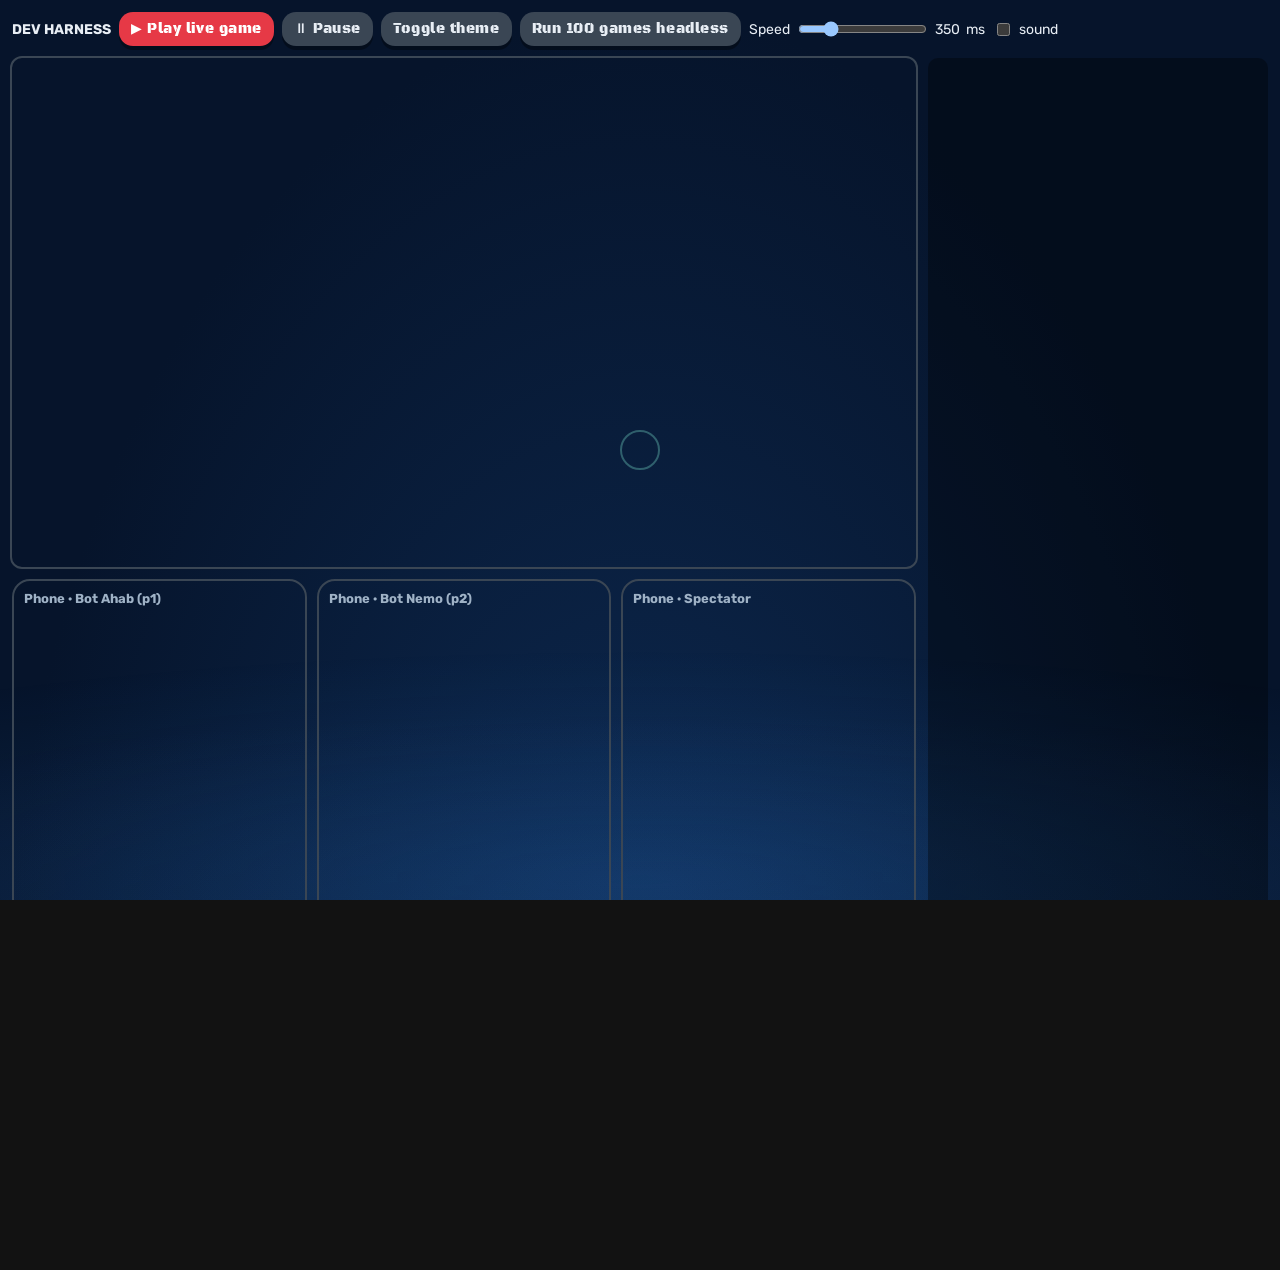
<file: dev/harness.html>
<!doctype html>
<html lang="en">
<head>
<meta charset="utf-8">
<meta name="viewport" content="width=device-width, initial-scale=1">
<title>Battleshits — Dev Harness</title>
<link href="https://fonts.googleapis.com/css2?family=Black+Ops+One&family=Luckiest+Guy&family=Rubik:wght@400;600;800&display=swap" rel="stylesheet">
<link rel="stylesheet" href="../common.css">
<style>
  body { overflow: auto; font-size: 14px; }
  .wrap { position: relative; z-index: 1; padding: 12px; display: grid; grid-template-columns: 1fr 340px; gap: 12px; }
  .bar { grid-column: 1 / -1; display: flex; gap: 8px; flex-wrap: wrap; align-items: center; }
  .bar .btn { font-size: 14px; padding: 8px 12px; }
  .tvbox { position: relative; width: 100%; aspect-ratio: 16/9; overflow: hidden; border-radius: 10px; outline: 2px solid var(--panel2); }
  .tvbox iframe { display: none; }
  #tvStage { position: absolute; left: 0; top: 0; width: 1920px; height: 1080px; transform-origin: 0 0; font-size: 32px; }
  .phones { display: grid; grid-template-columns: repeat(3, 1fr); gap: 10px; margin-top: 12px; }
  .phone { border: 2px solid var(--panel2); border-radius: 18px; padding: 10px; height: 640px; overflow: auto; font-size: 14px; }
  .phone h3 { margin: 0 0 6px; font-size: 13px; color: var(--dim); }
  #log { background: rgba(0,0,0,.35); border-radius: 10px; padding: 10px; height: 1200px; overflow: auto; font: 12px/1.4 ui-monospace, monospace; white-space: pre-wrap; }
  .pass { color: #3ddc84; } .fail { color: #ff6b6b; }
  label { display: flex; gap: 6px; align-items: center; }
</style>
<!-- reuse the TV + phone page styles -->
<link rel="stylesheet" href="../tv.css">
<link rel="stylesheet" href="../play.css">
<style>body{overflow:auto;font-size:14px} .phone .ver{display:none}</style>
</head>
<body class="tv">
<div class="wrap">
  <div class="bar">
    <b>DEV HARNESS</b>
    <button class="btn" id="run">▶ Play live game</button>
    <button class="btn ghost" id="pause">⏸ Pause</button>
    <button class="btn ghost" id="theme">Toggle theme</button>
    <button class="btn ghost" id="fast">Run 100 games headless</button>
    <label>Speed <input type="range" id="speed" min="30" max="1500" value="350"> <span id="spd"></span>ms</label>
    <label><input type="checkbox" id="snd"> sound</label>
    <span id="summary"></span>
  </div>
  <div>
    <div class="tvbox" id="tvbox"><div id="tvStage"><div id="game" class="screen" style="position:absolute;inset:0"></div></div></div>
    <div class="phones">
      <div class="phone" id="ph1"><h3>Phone · Bot Ahab (p1)</h3><div class="pg"></div></div>
      <div class="phone" id="ph2"><h3>Phone · Bot Nemo (p2)</h3><div class="pg"></div></div>
      <div class="phone" id="ph3"><h3>Phone · Spectator</h3><div class="pg"></div></div>
    </div>
  </div>
  <div id="log"></div>
</div>
<script type="module">
import { createHost, createPhone, initialState, normalizeState, randomFleet, other } from "../battleshits.js";
import { THEMES, getTheme, applyTheme } from "../themes.js";
import { play, unlockAudio } from "../sound.js";
import { simulate, botPick, mulberry32 } from "./sim.js";

const $ = (s) => document.querySelector(s);
const logEl = $("#log");
const log = (m, cls = "") => { logEl.insertAdjacentHTML("afterbegin", `<div class="${cls}">${new Date().toLocaleTimeString()} ${m}</div>`); };
let checks = 0, fails = 0;
const check = (cond, m) => { checks++; if (!cond) { fails++; log("✗ " + m, "fail"); } $("#summary").innerHTML = `<span class="${fails ? "fail" : "pass"}">${checks - fails}/${checks} checks passed</span>`; };

// ---------------------------------------------------------- fake platform
let skew = 0;
const now = () => Date.now() + skew;
let themeId = "classic";
let theme = getTheme(themeId);
applyTheme(theme);
const db = {
  state: { ...initialState(), phase: "lobby" },
  secret: {},
  private: {},
  players: {
    u1: { name: "Bot Ahab", role: "p1", online: true },
    u2: { name: "Bot Nemo", role: "p2", online: true },
    u3: { name: "Spectator", role: "spectator", online: true },
  },
};
const clone = (x) => JSON.parse(JSON.stringify(x, (k, v) => (v === null || (Array.isArray(v) && !v.length) ? undefined : v))); // Firebase-ish
const host = createHost();
const room = {
  get state() { return db.state; }, get secret() { return db.secret; }, get players() { return db.players; }, get theme() { return theme; },
  el: $("#game"),
  setState(s) { db.state = clone(s); checkState(); renderAll(); },
  setSecret(s) { db.secret = clone(s); },
  setPrivate(u, k, v) { db.private[u] = { ...(db.private[u] || {}), [k]: v == null ? undefined : clone(v) }; },
  seatOf: (u) => (["p1", "p2"].includes(db.players[u]?.role) ? db.players[u].role : null),
  uidForSeat: (s) => Object.keys(db.players).find((k) => db.players[k].role === s) || null,
  seatInfo() { const o = {}; for (const s of ["p1", "p2"]) { const u = this.uidForSeat(s); o[s] = u ? { uid: u, name: db.players[u].name } : null; } return o; },
  isOnline: (u) => db.players[u]?.online !== false,
  now,
  sound: (n, o) => { if ($("#snd").checked) play(theme.sounds[n], o); },
  setTheme(id) { themeId = id; theme = getTheme(id); applyTheme(theme); renderAll(); },
  endRoom() { log("endRoom() called"); },
};
host.init(room);

const phones = ["u1", "u2", "u3"].map((u, i) => {
  const p = createPhone();
  p.mount({ el: $(`#ph${i + 1} .pg`), send: (type, payload) => queueAction(u, { type, payload, ts: now() }), now, sound: () => {}, vibrate: () => {} });
  return { u, p };
});
function renderAll() {
  const s = normalizeState(db.state);
  if (s.phase !== "lobby") host.render(db.state);
  for (const { u, p } of phones) if (s.phase !== "lobby") p.render({ state: db.state, me: { ...db.players[u], uid: u }, priv: db.private[u] || {}, theme, players: db.players });
}
// actions travel through a tiny async queue like Firebase would
function queueAction(u, a) { setTimeout(() => host.onAction(u, clone(a)), 5); }

function checkState() {
  const s = normalizeState(db.state);
  if (s.phase !== "gameOver") check(!/"len"/.test(JSON.stringify(db.state)), "state never contains fleet positions before game over");
}

function fitTv() { const k = $("#tvbox").clientWidth / 1920; $("#tvStage").style.transform = `scale(${k})`; }
addEventListener("resize", fitTv); fitTv();

// ---------------------------------------------------------- live bots
const rng = mulberry32(7);
let running = false, timer = null;
$("#speed").oninput = () => { $("#spd").textContent = $("#speed").value; };
$("#spd").textContent = $("#speed").value;

function step() {
  if (!running) return;
  const s = normalizeState(db.state);
  host.tick(now());
  if (s.phase === "lobby") { host.start(); log("start()"); }
  else if (s.phase === "placement") {
    for (const [u, seat] of [["u1", "p1"], ["u2", "p2"]]) if (!s.ready[seat]) { queueAction(u, { type: "placeFleet", payload: { fleet: randomFleet(rng) }, ts: now() }); log(`${seat} placeFleet`); break; }
  } else if (s.phase === "battle") {
    const u = s.turn === "p1" ? "u1" : "u2";
    if (rng() < 0.07) { skew += 31000; log(`${s.turn} fell asleep → timer expiry`); host.tick(now()); }
    else {
      const [r, c] = botPick(s, s.turn, rng);
      const before = s;
      queueAction(u, { type: "fire", payload: { r, c }, ts: now() });
      setTimeout(() => {
        const a = normalizeState(db.state);
        const last = a.shotLog.at(-1);
        if (a.phase === "battle" && last) check(last.result === "miss" ? a.turn !== before.turn || a.round !== before.round : a.turn === last.by, `turn rule after ${last.result}`);
      }, 30);
    }
    if (rng() < 0.15) queueAction("u3", { type: "emote", payload: { e: theme.emotes[Math.floor(rng() * 5)] }, ts: now() });
  } else if (s.phase === "gameOver") {
    log(`GAME OVER — ${s.winner} wins (${s.tally.p1}-${s.tally.p2})`, "pass");
    check(s.reveal && s.reveal.p1 && s.reveal.p2, "fleets revealed at game over");
    check(s.sunk[other(s.winner)].length === 5, "loser has 5 sunk ships");
    if (!s.rematch.p1) queueAction("u1", { type: "rematch", ts: now() });
    else if (!s.rematch.p2) { queueAction("u2", { type: "rematch", ts: now() }); if (rng() < 0.5) room.setTheme(themeId === "classic" ? "shit" : "classic"); }
  }
  timer = setTimeout(step, +$("#speed").value);
}
$("#run").onclick = () => { unlockAudio(); if (!running) { running = true; step(); } };
$("#pause").onclick = () => { running = false; clearTimeout(timer); };
$("#theme").onclick = () => room.setTheme(themeId === "classic" ? "shit" : "classic");
$("#fast").onclick = () => {
  const t0 = performance.now();
  const r = simulate({ games: 100, seed: Date.now() % 100000 });
  log(`headless: ${r.stats.games} games, ${r.stats.shots} shots (${r.stats.autoShots} auto, ${r.stats.bonusShots} bonus) in ${Math.round(performance.now() - t0)}ms — ${r.ok ? "ALL INVARIANTS HELD" : "FAILURES: " + [...new Set(r.failures)].join("; ")}`, r.ok ? "pass" : "fail");
  check(r.ok, "headless simulation");
};
if (new URLSearchParams(location.search).has("auto")) { $("#speed").value = 40; running = true; step(); }
window.__harness = { db, get checks() { return checks; }, get fails() { return fails; } };
</script>
</body>
</html>
</file>
<file: common.css>
/* common.css — shared look for TV + phone. Colors/fonts come from the active
   theme via CSS variables set by applyTheme() in themes.js. */
:root {
  --bg: #06142b; --bg2: #0d2a52; --water: #0f3264; --water2: #0a2347; --grid: rgba(150,190,230,.22);
  --panel: #27313d; --panel2: #3a4654; --text: #e8eef5; --dim: #9fb2c6; --accent: #e63946; --accent2: #ffd166;
  --hit: #e63946; --miss: #cfe3f5; --ship: #8d99a6; --shipEdge: #c3ccd6; --sunk: #4a2226; --focus: #ffd166;
  --font-display: 'Black Ops One', Impact, sans-serif; --font-body: 'Rubik', system-ui, sans-serif;
  color-scheme: dark;
}
* { box-sizing: border-box; }
html, body { margin: 0; height: 100%; }
body { background: var(--bg); color: var(--text); font-family: var(--font-body); -webkit-font-smoothing: antialiased; overflow: hidden; }
[hidden] { display: none !important; }
button { font: inherit; color: inherit; }

/* -------------------------------------------------------------- backgrounds */
.bg-layer { position: fixed; inset: 0; z-index: 0; overflow: hidden; pointer-events: none; }
body[data-bg="ocean"] { background: radial-gradient(ellipse at 50% 115%, var(--bg2) 0%, var(--bg) 70%); }
body[data-bg="ocean"] .wave { position: absolute; left: -50%; width: 200%; height: 55%; bottom: -25%; border-radius: 45%;
  background: radial-gradient(ellipse at center, rgba(40,110,190,.18), transparent 65%); animation: drift 18s ease-in-out infinite alternate; }
body[data-bg="ocean"] .wave.w2 { bottom: -32%; animation-duration: 26s; animation-direction: alternate-reverse; opacity: .7; }
body[data-bg="ocean"] .sonar { position: absolute; left: 50%; top: 50%; width: 40px; height: 40px; margin: -20px; border-radius: 50%;
  border: 2px solid rgba(120,220,200,.35); animation: sonar 6s ease-out infinite; }
@keyframes drift { from { transform: translateX(-6%) } to { transform: translateX(6%) } }
@keyframes sonar { 0% { transform: scale(1); opacity: .9 } 70% { opacity: .1 } 100% { transform: scale(60); opacity: 0 } }

body[data-bg="sewer"] { background: radial-gradient(ellipse at 50% 25%, var(--bg2) 0%, var(--bg) 75%); }
body[data-bg="sewer"] .bubble { position: absolute; bottom: -40px; border-radius: 50%;
  background: radial-gradient(circle at 32% 30%, rgba(255,245,215,.55), rgba(170,120,60,.18) 55%, transparent 70%);
  border: 1px solid rgba(255,230,180,.25); animation: rise linear infinite; }
@keyframes rise { 0% { transform: translate(0,0) } 50% { transform: translate(14px,-55vh) } 100% { transform: translate(-6px,-115vh) } }

/* ---------------------------------------------------------------- controls */
.btn { font-family: var(--font-display); letter-spacing: .04em; border: 0; border-radius: 14px; padding: .55em 1.1em; cursor: pointer;
  background: var(--accent); color: #fff; box-shadow: 0 4px 0 rgba(0,0,0,.35); transition: transform .08s, filter .15s; }
body[data-theme="shit"] .btn { color: #2a1a06; }
body[data-theme="shit"] .btn.ghost { color: var(--text); }
.btn:active { transform: translateY(2px); box-shadow: 0 2px 0 rgba(0,0,0,.35); }
.btn:disabled { filter: grayscale(.8) brightness(.7); cursor: default; }
.btn.ghost { background: var(--panel2); color: var(--text); }
:focus { outline: none; }
:focus-visible, .tv :focus { outline: 6px solid var(--focus); outline-offset: 5px; }
.panel { background: color-mix(in srgb, var(--panel) 88%, transparent); border-radius: 18px; }
body[data-border="tp"] .panel { border: 12px solid #fbf8ef; border-image: repeating-linear-gradient(90deg, #fbf8ef 0 34px, #d9d2bd 34px 37px) 12; border-radius: 4px; }

/* ------------------------------------------------------------------ boards */
.board-wrap { position: relative; }
.grid { position: relative; display: grid; grid-template-columns: repeat(10, 1fr); aspect-ratio: 1; border-radius: 8px; overflow: hidden;
  background: linear-gradient(160deg, var(--water), var(--water2)); box-shadow: inset 0 0 0 2px var(--grid); container-type: inline-size; }
.cell { position: relative; aspect-ratio: 1; display: flex; align-items: center; justify-content: center; border: 0; padding: 0; margin: 0;
  background: transparent; box-shadow: inset -1px -1px 0 var(--grid); line-height: 1; z-index: 2; }
.grid.tap .cell { cursor: pointer; }
.grid.tap .cell.open:active, .grid.tap .cell.open:hover { background: color-mix(in srgb, var(--accent2) 30%, transparent); }
.cell.aim { background: color-mix(in srgb, var(--accent2) 55%, transparent) !important; animation: pulse .6s infinite alternate; }
.cell .mark { font-size: 7.4cqw; pointer-events: none; }
.cell.miss .mark { color: var(--miss); opacity: .85; }
.cell.hit { background: color-mix(in srgb, var(--hit) 30%, transparent); }
.cell.sunk { background: color-mix(in srgb, var(--sunk) 75%, transparent); }
.cell.fresh .mark { animation: pop .7s cubic-bezier(.2,1.6,.4,1); }
.cell.fresh.miss::before { content: ""; position: absolute; inset: 15%; border-radius: 50%; border: 3px solid var(--miss); animation: ripple .9s ease-out forwards; }
.cell.fresh.hit::before { content: ""; position: absolute; inset: -40%; border-radius: 50%; background: radial-gradient(circle, rgba(255,220,120,.9), rgba(255,90,40,.5) 40%, transparent 70%); animation: boom .8s ease-out forwards; }
@keyframes pop { 0% { transform: scale(0) } 100% { transform: scale(1) } }
@keyframes ripple { from { transform: scale(.3); opacity: 1 } to { transform: scale(2.4); opacity: 0 } }
@keyframes boom { from { transform: scale(.2); opacity: 1 } to { transform: scale(1.6); opacity: 0 } }
@keyframes pulse { from { filter: brightness(1) } to { filter: brightness(1.5) } }

.shipbar { position: absolute; z-index: 1; padding: 0; border-radius: 30%/50%;
  background: linear-gradient(180deg, var(--shipEdge), var(--ship) 45%, color-mix(in srgb, var(--ship) 70%, #000));
  box-shadow: inset 0 0 0 2px rgba(0,0,0,.35); margin: 0; }
.shipbar.dir-v { border-radius: 50%/30%; background: linear-gradient(90deg, var(--shipEdge), var(--ship) 45%, color-mix(in srgb, var(--ship) 70%, #000)); }
.grid > .shipbar { transform: scale(.86); }
.shipbar.sunk { filter: grayscale(.6) brightness(.6); }
body[data-theme="shit"] .shipbar { border-radius: 999px;
  background: repeating-linear-gradient(90deg, rgba(0,0,0,.18) 0 3px, transparent 3px 22%), radial-gradient(ellipse at 40% 30%, var(--shipEdge), var(--ship) 60%, #3d2209); }
body[data-theme="shit"] .shipbar.dir-v { background: repeating-linear-gradient(180deg, rgba(0,0,0,.18) 0 3px, transparent 3px 22%), radial-gradient(ellipse at 30% 40%, var(--shipEdge), var(--ship) 60%, #3d2209); }
.shipbar.ghost { opacity: .85; transform: none; }
.shipbar.ghost.ok { box-shadow: 0 0 0 3px #3ddc84, 0 8px 18px rgba(0,0,0,.5); }
.shipbar.ghost.bad { box-shadow: 0 0 0 3px #ff4d4d, 0 8px 18px rgba(0,0,0,.5); filter: saturate(.4); }
.shipbar.wiggle { animation: wiggle .35s; }
@keyframes wiggle { 25% { translate: -4px 0 } 75% { translate: 4px 0 } }

/* toilet bowl frame */
body[data-frame="bowl"] .board-wrap { padding: 7%; border-radius: 50% 50% 46% 46% / 44% 44% 56% 56%;
  background: radial-gradient(ellipse at 50% 45%, #fffdf6 52%, #e4dfd0 66%, #b9b29f 100%);
  box-shadow: 0 14px 30px rgba(0,0,0,.55), inset 0 -8px 22px rgba(0,0,0,.22), 0 0 0 3px var(--accent); }
body[data-frame="bowl"] .grid { border-radius: 12%; box-shadow: inset 0 0 30px rgba(0,0,0,.45), inset 0 0 0 2px var(--grid); }

.tracker { list-style: none; margin: 0; padding: 0; display: flex; flex-wrap: wrap; gap: .3em .9em; }
.tracker li { white-space: nowrap; }
.tracker li .pips { color: var(--accent2); letter-spacing: -.1em; font-size: .8em; }
.tracker li.gone { text-decoration: line-through; text-decoration-thickness: 3px; text-decoration-color: var(--accent); opacity: .5; }

.tally { display: flex; align-items: center; justify-content: center; gap: .6em; font-family: var(--font-display); }
.tally b { font-size: 1.4em; color: var(--accent2); }
.tally i { opacity: .5; font-style: normal; }

.emote-bar { display: flex; justify-content: center; gap: 8px; }
.emote { font-size: 30px; width: 56px; height: 56px; border-radius: 50%; border: 0; background: var(--panel2); cursor: pointer; }
.emote:disabled { opacity: .4; }

.ver { position: fixed; right: 10px; bottom: 6px; font-size: 11px; opacity: .45; z-index: 5; pointer-events: none; }
</file>
<file: tv.css>
/* tv.css — TV host/display styles */
/* The TV is laid out on a fixed 1920x1080 stage, scaled to fit any screen. */
html:has(body.tv) { overflow: hidden; }
#stage { position: absolute; left: 50%; top: 50%; width: 1920px; height: 1080px; transform: translate(-50%, -50%) scale(var(--k, 1)); z-index: 1; font-size: 32px; }
.screen { position: absolute; inset: 0; padding: 54px 96px; } /* 5% TV-safe margins */
.center { display: flex; flex-direction: column; align-items: center; justify-content: center; text-align: center; }
.ver { position: absolute; font-size: 20px; right: 96px; bottom: 18px; }

.bs-title { font-family: var(--font-display); font-size: 120px; line-height: 1; color: var(--text); text-shadow: 0 6px 0 rgba(0,0,0,.35); margin: 0; }
.bs-title.sm { font-size: 56px; }
body[data-theme="shit"] .bs-title { color: var(--accent2); }

/* lobby */
#lobby { display: grid; grid-template-columns: 820px 1fr; gap: 64px; }
.lob-left { display: flex; flex-direction: column; align-items: flex-start; gap: 18px; }
.lob-left .tag { font-size: 30px; color: var(--dim); margin-top: -6px; }
.lob-left .bs-title { font-size: 100px; }
.join-box { display: flex; gap: 40px; align-items: center; margin-top: 10px; padding: 26px; }
.qr { width: 300px; height: 300px; border-radius: 16px; overflow: hidden; background: #fff; padding: 10px; flex: none; }
.qr svg { width: 100%; height: 100%; display: block; }
.codebox .lbl { font-size: 28px; color: var(--dim); text-transform: uppercase; letter-spacing: .12em; }
.code { font-family: var(--font-display); font-size: 124px; letter-spacing: .04em; line-height: 1; color: var(--accent2); }
.url { font-size: 24px; color: var(--dim); word-break: break-all; max-width: 380px; }
.lob-right { display: flex; flex-direction: column; gap: 26px; min-width: 0; }
.players { padding: 26px 30px; flex: 1; min-height: 0; overflow: hidden; }
.games { padding: 20px 26px; align-self: stretch; }
.game-row { display: grid; grid-template-columns: 1fr 1fr; gap: 14px; }
.game-btn { display: grid; grid-template-columns: auto 1fr; grid-template-rows: auto auto; column-gap: 14px; text-align: left; align-items: center;
  background: var(--panel2); color: var(--text) !important; padding: 12px 16px; font-size: 30px; }
.game-btn .gi { grid-row: 1 / 3; font-size: 46px; }
.game-btn .gb { font-family: var(--font-body); font-size: 19px; letter-spacing: 0; opacity: .8; }
.game-btn.on { background: var(--accent); }
body[data-theme="shit"] .game-btn.on { color: #2a1a06 !important; }
.plist li { font-size: 30px; padding: 6px 14px; }
.players h2, .themes h2, .games h2 { margin: 0 0 14px; font-family: var(--font-display); font-weight: 400; font-size: 40px; }
.plist { list-style: none; margin: 0; padding: 0; display: flex; flex-direction: column; gap: 12px; }
.plist li { display: flex; align-items: center; gap: 18px; font-size: 34px; background: rgba(0,0,0,.18); padding: 10px 14px; border-radius: 12px; }
.plist .dot { width: 18px; height: 18px; border-radius: 50%; background: #3ddc84; flex: none; }
.plist .dot.off { background: #777; }
.plist .nm { flex: 1; overflow: hidden; text-overflow: ellipsis; white-space: nowrap; }
.role { font-size: 24px; padding: 4px 14px; border-radius: 999px; background: var(--panel2); text-transform: uppercase; letter-spacing: .08em; }
.role.seat { background: var(--accent); color: #fff; }
body[data-theme="shit"] .role.seat { color: #2a1a06; }
.plist .btn { font-size: 22px; padding: 10px 18px; }
.empty { color: var(--dim); font-size: 30px; }
.themes { padding: 22px 30px; }
.theme-row { display: flex; gap: 20px; }
.theme-btn { font-size: 34px; flex: 1; background: var(--panel2); color: var(--text) !important; }
.theme-btn.on { background: var(--accent); }
body[data-theme="shit"] .theme-btn.on { color: #2a1a06 !important; }
.start-row { display: flex; gap: 22px; align-items: center; }
#startBtn { font-size: 54px; padding: 18px 60px; }
.start-row .hint { color: var(--dim); font-size: 26px; flex: 1; }
#endBtn { font-size: 24px; }

/* game screens */
#game { padding: 0; }
.bs-screen { position: absolute; inset: 0; padding: 40px 96px 54px; }
.bs-screen.shake { animation: shake .45s; }
@keyframes shake { 20% { translate: -14px 6px } 40% { translate: 12px -8px } 60% { translate: -8px 4px } 80% { translate: 6px -2px } }
.bs-place { height: 100%; display: flex; flex-direction: column; align-items: center; justify-content: center; gap: 30px; text-align: center; }
.bs-sub { font-size: 50px; margin: 0; font-weight: 600; }
.ready-row { display: flex; align-items: center; gap: 60px; }
.ready-card { width: 560px; padding: 40px; text-align: center; }
.ready-card .who { font-family: var(--font-display); font-size: 64px; overflow: hidden; text-overflow: ellipsis; white-space: nowrap; }
.ready-card .st { font-size: 40px; margin-top: 12px; color: var(--dim); }
.ready-card.is-ready .st { color: #3ddc84; }
.vs { font-family: var(--font-display); font-size: 80px; color: var(--accent); }
.dots::after { content: "…"; animation: dots 1.4s steps(4) infinite; display: inline-block; width: 1.2em; text-align: left; overflow: hidden; vertical-align: bottom; }
@keyframes dots { from { width: 0 } to { width: 1.2em } }
.hint { color: var(--dim); }
.bs-place .tally { font-size: 44px; }

.bs-battle { height: 100%; display: flex; flex-direction: column; }
.bs-top { display: flex; align-items: center; gap: 30px; height: 120px; }
.bs-banner { flex: 1; text-align: center; font-family: var(--font-display); font-size: 64px; color: var(--accent2); white-space: nowrap; overflow: hidden; text-overflow: ellipsis; }
.bs-ring { position: relative; width: 112px; height: 112px; flex: none; }
.bs-ring svg { width: 100%; height: 100%; transform: rotate(-90deg); }
.bs-ring circle { fill: none; stroke-width: 9; }
.bs-ring .trk { stroke: rgba(255,255,255,.15); }
.bs-ring .arc { stroke: var(--accent2); stroke-dasharray: 283; stroke-linecap: round; transition: stroke-dashoffset .25s linear; }
.bs-ring.low .arc { stroke: var(--accent); }
.bs-ring.low .num { color: var(--accent); animation: pulse .5s infinite alternate; }
.bs-ring .num { position: absolute; inset: 0; display: flex; align-items: center; justify-content: center; font-family: var(--font-display); font-size: 46px; }
.bs-boards { flex: 1; display: flex; justify-content: center; gap: 110px; align-items: flex-start; min-height: 0; }
.bs-side { width: 700px; display: flex; flex-direction: column; align-items: center; gap: 12px; transition: transform .3s, opacity .3s; opacity: .8; }
.bs-side.targeted { opacity: 1; transform: scale(1.02); }
.bs-side.targeted .grid { box-shadow: inset 0 0 0 2px var(--grid), 0 0 0 5px var(--accent2), 0 0 40px color-mix(in srgb, var(--accent2) 50%, transparent); }
.bs-side h2 { margin: 0; font-family: var(--font-display); font-weight: 400; font-size: 42px; white-space: nowrap; overflow: hidden; text-overflow: ellipsis; max-width: 100%; }
.bs-battle .board-wrap { width: 640px; }
body[data-frame="bowl"] .bs-battle .board-wrap { width: 680px; }
body[data-frame="bowl"] .bs-battle .board-wrap .grid { }
.bs-side .tracker { font-size: 26px; justify-content: center; }
.bs-battle > .tally { font-size: 34px; margin-top: 6px; }

.bs-over { height: 100%; display: flex; flex-direction: column; align-items: center; gap: 8px; }
.bs-win { font-family: var(--font-display); font-size: 110px; margin: 0; line-height: 1; color: var(--accent2); animation: pop .8s cubic-bezier(.2,1.6,.4,1); }
.bs-winner { margin: 0; font-size: 46px; }
.bs-over .bs-boards { gap: 140px; margin-top: 10px; flex: 0 0 auto; }
.bs-over .bs-side { width: 470px; opacity: 1; }
.bs-over .bs-side h2 { font-size: 34px; }
.bs-over .board-wrap { width: 420px; }
.bs-over .bs-side.loser { opacity: .75; }
.bs-over .tally { font-size: 40px; }
.rm-row { display: flex; gap: 60px; font-size: 28px; color: var(--dim); }
.rm.yes { color: #3ddc84; }
.over-ctl { display: flex; gap: 20px; align-items: center; margin-top: 10px; }
.over-ctl .lbl { font-size: 26px; color: var(--dim); }
.over-ctl .btn { font-size: 30px; flex: none; }

.bs-flash { position: absolute; left: 50%; top: 46%; transform: translate(-50%, -50%) scale(.6); font-family: var(--font-display); font-size: 150px;
  color: #fff; text-shadow: 0 8px 0 rgba(0,0,0,.45), 0 0 50px rgba(0,0,0,.6); opacity: 0; pointer-events: none; white-space: nowrap; z-index: 20; transition: opacity .2s, transform .35s cubic-bezier(.2,1.6,.4,1); }
.bs-flash.show { opacity: 1; transform: translate(-50%, -50%) scale(1); }
.bs-flash.hit, .bs-flash.sunk { color: var(--accent2); }
.bs-flash.sunk { font-size: 120px; }
.emote-layer { position: absolute; inset: 0; pointer-events: none; z-index: 15; overflow: hidden; }
.float-emote { position: absolute; bottom: -140px; display: flex; flex-direction: column; align-items: center; animation: floatUp 4.2s ease-out forwards; }
.float-emote .e { font-size: 110px; filter: drop-shadow(0 6px 10px rgba(0,0,0,.5)); }
.float-emote .n { font-size: 26px; background: rgba(0,0,0,.45); padding: 2px 12px; border-radius: 999px; }
@keyframes floatUp { 0% { transform: translateY(0) scale(.6); opacity: 0 } 10% { opacity: 1; transform: translateY(-160px) scale(1.1) } 80% { opacity: 1 } 100% { transform: translateY(-900px) rotate(8deg); opacity: 0 } }

#soundHint { position: absolute; left: 50%; bottom: 40px; transform: translateX(-50%); font-size: 26px; background: rgba(0,0,0,.6); padding: 10px 26px; border-radius: 999px; z-index: 30; }
#err { color: #ff8a8a; font-size: 34px; max-width: 1400px; }

#menu { position: absolute; bottom: 40px; left: 50%; transform: translateX(-50%); z-index: 40; display: flex; gap: 16px; padding: 14px; border-radius: 18px; background: rgba(0,0,0,.7); }
#menu .btn { font-size: 28px; }
</file>
<file: play.css>
/* play.css — phone controller styles */
html, body { overscroll-behavior: none; touch-action: manipulation; -webkit-user-select: none; user-select: none; -webkit-tap-highlight-color: transparent; }
body { overflow-y: auto; font-size: 16px; }
#app { position: relative; z-index: 1; min-height: 100dvh; display: flex; flex-direction: column; padding: max(10px, env(safe-area-inset-top)) 14px max(16px, env(safe-area-inset-bottom)); }
.topbar { display: flex; align-items: center; gap: 10px; font-size: 13px; color: var(--dim); min-height: 22px; }
.topbar .brand { font-family: var(--font-display); font-size: 18px; color: var(--text); flex: 1; }
body[data-theme="shit"] .topbar .brand { color: var(--accent2); }
.ver { position: static; text-align: center; margin-top: auto; padding-top: 12px; }
main { flex: 1; display: flex; flex-direction: column; }
h1 { font-family: var(--font-display); font-weight: 400; margin: .2em 0; text-align: center; font-size: 30px; line-height: 1.1; }
.sub { color: var(--dim); text-align: center; margin: .3em 0; font-size: 14px; }
.btn { font-size: 20px; }
.btn.huge { font-size: 26px; padding: 14px 30px; align-self: center; margin-top: 10px; }

/* join */
.join { display: flex; flex-direction: column; gap: 14px; margin-top: 6vh; padding: 22px 18px; }
.join .title { font-family: var(--font-display); font-size: 46px; text-align: center; line-height: 1; margin: 0; }
body[data-theme="shit"] .join .title { color: var(--accent2); }
.join label { font-size: 13px; color: var(--dim); text-transform: uppercase; letter-spacing: .1em; }
.join input { width: 100%; font: inherit; font-size: 24px; padding: 12px 14px; border-radius: 12px; border: 2px solid var(--panel2); background: rgba(0,0,0,.25); color: var(--text); -webkit-user-select: text; user-select: text; }
.join input#code { font-family: var(--font-display); font-size: 40px; letter-spacing: .3em; text-align: center; text-transform: uppercase; }
.join input:focus { border-color: var(--accent2); outline: none; }
.join .btn { font-size: 26px; padding: 14px; margin-top: 6px; }
.err { color: #ff8a8a; text-align: center; min-height: 1.2em; margin: 0; }

/* lobby wait */
.wait { display: flex; flex-direction: column; align-items: center; gap: 14px; margin-top: 4vh; text-align: center; }
.seat-badge { font-family: var(--font-display); font-size: 34px; padding: 14px 26px; border-radius: 18px; background: var(--accent); color: #fff; }
body[data-theme="shit"] .seat-badge { color: #2a1a06; }
.seat-badge.spectator { background: var(--panel2); color: var(--text); }
.wait ul { list-style: none; padding: 0; margin: 0; display: flex; flex-wrap: wrap; justify-content: center; gap: 8px; }
.wait li { background: var(--panel2); padding: 6px 12px; border-radius: 999px; font-size: 15px; }
.wait li.me { outline: 2px solid var(--accent2); }

/* placement */
.pl, .pw, .pb, .sp, .po { display: flex; flex-direction: column; gap: 10px; }
.ph-head h1 { font-size: 26px; }
.pl-board { width: min(100%, 56dvh, 460px); align-self: center; }
.pl-board .grid { touch-action: none; }
.shipbar.placeable { cursor: grab; touch-action: none; z-index: 3; }
.shipbar .lbl { display: none; }
.tray { display: flex; flex-wrap: wrap; gap: 10px 14px; justify-content: center; min-height: 60px; align-items: center; }
.tray-ship { display: flex; flex-direction: column; align-items: center; gap: 2px; font-size: 12px; color: var(--dim); }
.tray-ship .shipbar { touch-action: none; cursor: grab; }
.tray-done { color: var(--dim); font-size: 13px; margin: 0; text-align: center; }
.msg { text-align: center; min-height: 1.2em; margin: 0; font-size: 14px; color: var(--dim); }
.msg.bad { color: #ff8a8a; }
.ph-actions { display: flex; gap: 12px; justify-content: center; }
.ph-actions .btn { flex: 1; max-width: 220px; padding: 14px 10px; white-space: nowrap; }
.board-wrap.mid { width: min(84%, 42dvh, 380px); align-self: center; }

/* battle */
.pb-status { display: flex; align-items: center; justify-content: space-between; gap: 10px; padding: 10px 14px; border-radius: 14px; background: var(--panel2); font-weight: 800; }
.pb.mine .pb-status { background: var(--accent); color: #fff; animation: pulse .9s infinite alternate; }
body[data-theme="shit"] .pb.mine .pb-status { color: #2a1a06; }
.pb-status .t { font-size: 17px; }
.pb-status .timer { font-family: var(--font-display); font-size: 22px; min-width: 2.5em; text-align: right; }
.pb-status .timer.low { color: #fff; text-shadow: 0 0 8px #f00; }
.pb-enemy .board-wrap { width: min(100%, 54dvh, 480px); margin: 0 auto; }
.pb.theirs .pb-enemy .grid { filter: saturate(.6) brightness(.85); }
.pb-label { text-align: center; font-size: 12px; color: var(--dim); margin-top: 3px; }
.pb-bottom { display: flex; gap: 12px; align-items: flex-start; }
.pb-own { width: 44%; max-width: 220px; flex: none; }
.pb-track { flex: 1; font-size: 13px; }
.pb-track .tracker { flex-direction: column; gap: 4px; }
.grid .cell { font-size: inherit; }

/* spectator */
.badge { align-self: center; background: var(--panel2); padding: 4px 14px; border-radius: 999px; font-size: 13px; }
.sp .tally { font-size: 20px; }
.sp-boards { display: flex; gap: 10px; }
.sp-side { flex: 1; min-width: 0; }

/* game over */
.po h1.big { font-size: 46px; color: var(--accent2); animation: pop .8s cubic-bezier(.2,1.6,.4,1); }
.po.lost h1.big { color: var(--accent); }
body[data-theme="shit"] .po.lost h1.big { color: #c58b4a; text-shadow: 0 0 20px #000; }
.po .tally { font-size: 22px; }

.emote-bar { margin-top: 6px; flex-wrap: wrap; }
.emote { width: 52px; height: 52px; font-size: 28px; }
.msgscreen { text-align: center; margin-top: 15vh; display: flex; flex-direction: column; gap: 16px; align-items: center; }
</file>
